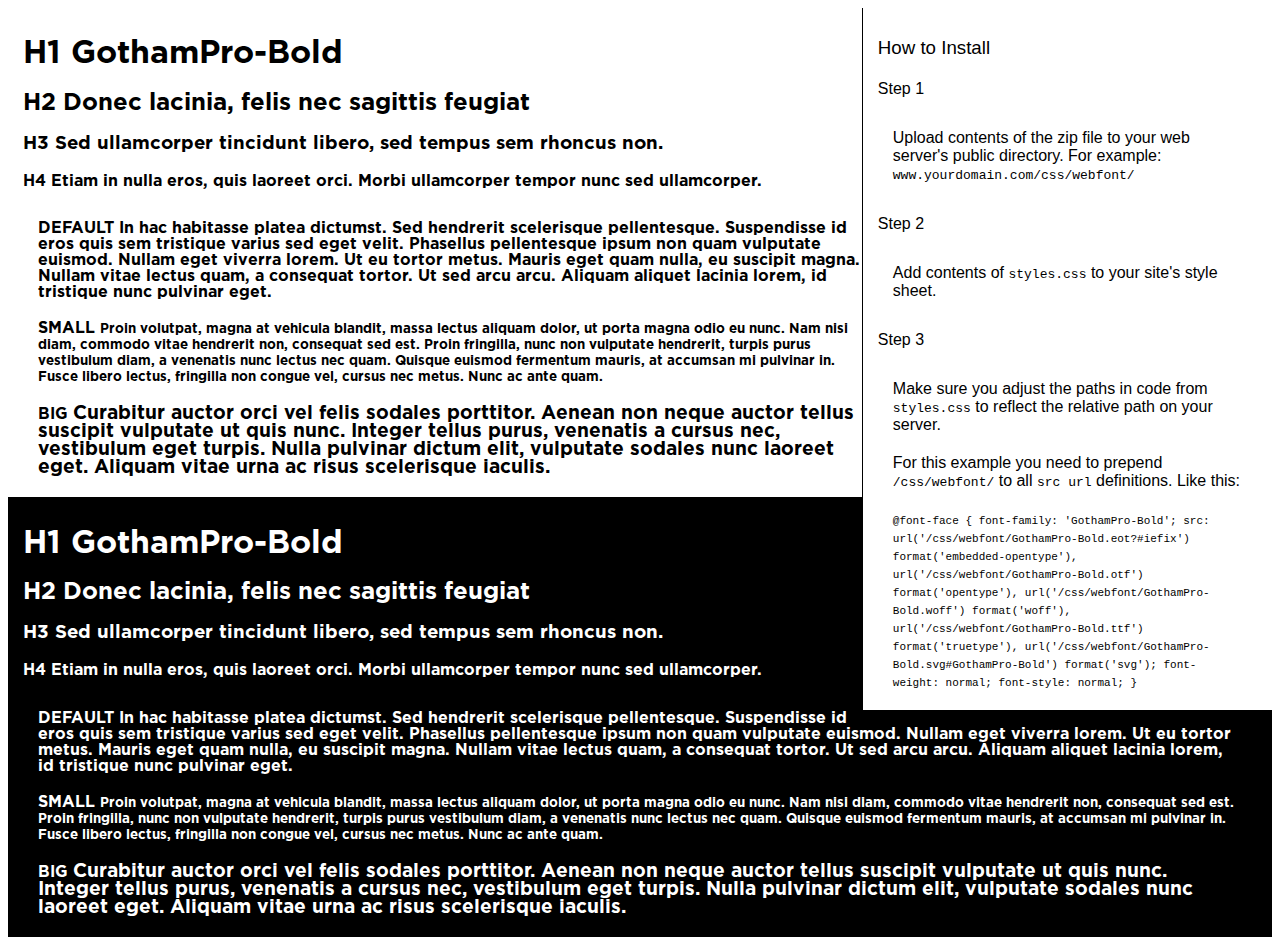
<file: fonts/GothamPro-Bold/preview.html>
<!DOCTYPE html>
<html>
<head>
<title>
GothamPro-Bold
 - Web font preview
</title>
<style type='text/css'>

@font-face {
  font-family: 'GothamPro-Bold';
  src: url('GothamPro-Bold.eot?#iefix') format('embedded-opentype'),  url('GothamPro-Bold.otf')  format('opentype'),
	     url('GothamPro-Bold.woff') format('woff'), url('GothamPro-Bold.ttf')  format('truetype'), url('GothamPro-Bold.svg#GothamPro-Bold') format('svg');
  font-weight: normal;
  font-style: normal;
}

body { font-family: 'GothamPro-Bold' !important; }
h1, h2, h3, h4 { font-weight: normal; }
.reg { color:black; background:white; }
.inverse { color:white; background:black; }
div { padding: 10px 15px; }
.right { background:white; width:30%; float: right; font-family: sans-serif; border: 1px solid black; border-width: 0 0 1px 1px;}
</style>
</head>
<body>
<div class='right'>
<h3>How to Install</h3>
<h4>Step 1</h4>
<div>
Upload contents of the zip file to your web server's public directory. For example:
<code>www.yourdomain.com/css/webfont/</code>
</div>
<h4>Step 2</h4>
<div>
Add contents of
<code>styles.css</code>
to your site's style sheet.
</div>
<h4>Step 3</h4>
<div>
Make sure you adjust the paths in code from
<code>styles.css</code>
to reflect the relative path on your server.
</div>
<div>
For this example you need to prepend
<code>/css/webfont/</code>
to all
<code>src url</code>
definitions. Like this:
</div>
<div>
<code style='font-size:11px;'>@font-face {
  font-family: 'GothamPro-Bold';
  src: url('/css/webfont/GothamPro-Bold.eot?#iefix') format('embedded-opentype'),  url('/css/webfont/GothamPro-Bold.otf')  format('opentype'),
	     url('/css/webfont/GothamPro-Bold.woff') format('woff'), url('/css/webfont/GothamPro-Bold.ttf')  format('truetype'), url('/css/webfont/GothamPro-Bold.svg#GothamPro-Bold') format('svg');
  font-weight: normal;
  font-style: normal;
}</code>
</div>
</div>
<div class='reg'>
<h1>
H1
GothamPro-Bold
</h1>
<h2>
H2
Donec lacinia, felis nec sagittis feugiat
</h2>
<h3>
H3
Sed ullamcorper tincidunt libero, sed tempus sem rhoncus non.
</h3>
<h4>
H4
Etiam in nulla eros, quis laoreet orci. Morbi ullamcorper tempor nunc sed ullamcorper.
</h4>
<div>
DEFAULT
In hac habitasse platea dictumst. Sed hendrerit scelerisque pellentesque. Suspendisse id eros quis sem tristique varius sed eget velit. Phasellus pellentesque ipsum non quam vulputate euismod. Nullam eget viverra lorem. Ut eu tortor metus. Mauris eget quam nulla, eu suscipit magna. Nullam vitae lectus quam, a consequat tortor. Ut sed arcu arcu. Aliquam aliquet lacinia lorem, id tristique nunc pulvinar eget.
</div>
<div>
SMALL
<small>
Proin volutpat, magna at vehicula blandit, massa lectus aliquam dolor, ut porta magna odio eu nunc. Nam nisi diam, commodo vitae hendrerit non, consequat sed est. Proin fringilla, nunc non vulputate hendrerit, turpis purus vestibulum diam, a venenatis nunc lectus nec quam. Quisque euismod fermentum mauris, at accumsan mi pulvinar in. Fusce libero lectus, fringilla non congue vel, cursus nec metus. Nunc ac ante quam.
</small>
</div>
<div>
BIG
<big>
Curabitur auctor orci vel felis sodales porttitor. Aenean non neque auctor tellus suscipit vulputate ut quis nunc. Integer tellus purus, venenatis a cursus nec, vestibulum eget turpis. Nulla pulvinar dictum elit, vulputate sodales nunc laoreet eget. Aliquam vitae urna ac risus scelerisque iaculis.
</big>
</div>

</div>
<div class='inverse'>
<h1>
H1
GothamPro-Bold
</h1>
<h2>
H2
Donec lacinia, felis nec sagittis feugiat
</h2>
<h3>
H3
Sed ullamcorper tincidunt libero, sed tempus sem rhoncus non.
</h3>
<h4>
H4
Etiam in nulla eros, quis laoreet orci. Morbi ullamcorper tempor nunc sed ullamcorper.
</h4>
<div>
DEFAULT
In hac habitasse platea dictumst. Sed hendrerit scelerisque pellentesque. Suspendisse id eros quis sem tristique varius sed eget velit. Phasellus pellentesque ipsum non quam vulputate euismod. Nullam eget viverra lorem. Ut eu tortor metus. Mauris eget quam nulla, eu suscipit magna. Nullam vitae lectus quam, a consequat tortor. Ut sed arcu arcu. Aliquam aliquet lacinia lorem, id tristique nunc pulvinar eget.
</div>
<div>
SMALL
<small>
Proin volutpat, magna at vehicula blandit, massa lectus aliquam dolor, ut porta magna odio eu nunc. Nam nisi diam, commodo vitae hendrerit non, consequat sed est. Proin fringilla, nunc non vulputate hendrerit, turpis purus vestibulum diam, a venenatis nunc lectus nec quam. Quisque euismod fermentum mauris, at accumsan mi pulvinar in. Fusce libero lectus, fringilla non congue vel, cursus nec metus. Nunc ac ante quam.
</small>
</div>
<div>
BIG
<big>
Curabitur auctor orci vel felis sodales porttitor. Aenean non neque auctor tellus suscipit vulputate ut quis nunc. Integer tellus purus, venenatis a cursus nec, vestibulum eget turpis. Nulla pulvinar dictum elit, vulputate sodales nunc laoreet eget. Aliquam vitae urna ac risus scelerisque iaculis.
</big>
</div>

</div>
</body>
</html>
</file>
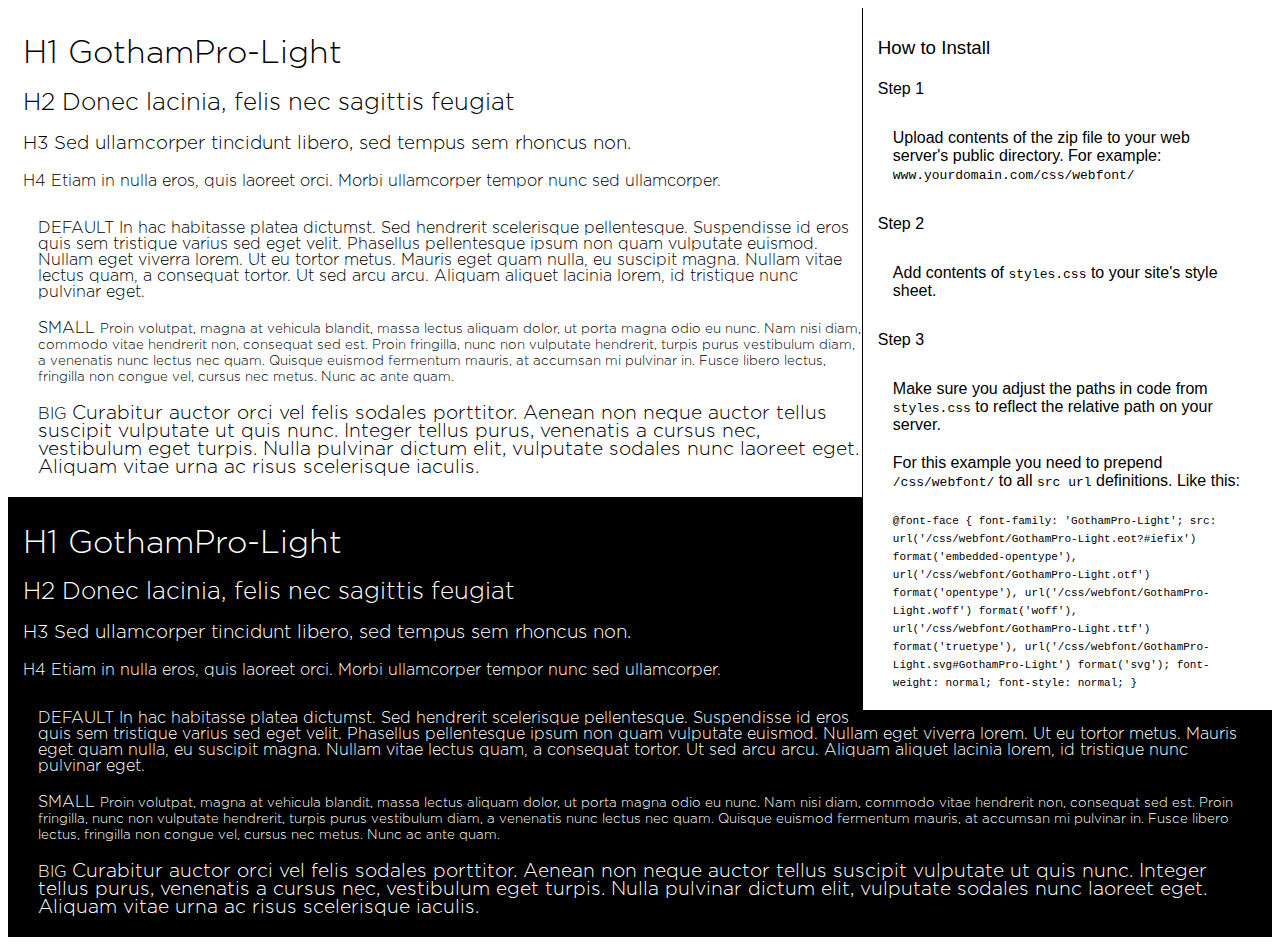
<file: fonts/GothamPro-Light/preview.html>
<!DOCTYPE html>
<html>
<head>
<title>
GothamPro-Light
 - Web font preview
</title>
<style type='text/css'>

@font-face {
  font-family: 'GothamPro-Light';
  src: url('GothamPro-Light.eot?#iefix') format('embedded-opentype'),  url('GothamPro-Light.otf')  format('opentype'),
	     url('GothamPro-Light.woff') format('woff'), url('GothamPro-Light.ttf')  format('truetype'), url('GothamPro-Light.svg#GothamPro-Light') format('svg');
  font-weight: normal;
  font-style: normal;
}

body { font-family: 'GothamPro-Light' !important; }
h1, h2, h3, h4 { font-weight: normal; }
.reg { color:black; background:white; }
.inverse { color:white; background:black; }
div { padding: 10px 15px; }
.right { background:white; width:30%; float: right; font-family: sans-serif; border: 1px solid black; border-width: 0 0 1px 1px;}
</style>
</head>
<body>
<div class='right'>
<h3>How to Install</h3>
<h4>Step 1</h4>
<div>
Upload contents of the zip file to your web server's public directory. For example:
<code>www.yourdomain.com/css/webfont/</code>
</div>
<h4>Step 2</h4>
<div>
Add contents of
<code>styles.css</code>
to your site's style sheet.
</div>
<h4>Step 3</h4>
<div>
Make sure you adjust the paths in code from
<code>styles.css</code>
to reflect the relative path on your server.
</div>
<div>
For this example you need to prepend
<code>/css/webfont/</code>
to all
<code>src url</code>
definitions. Like this:
</div>
<div>
<code style='font-size:11px;'>@font-face {
  font-family: 'GothamPro-Light';
  src: url('/css/webfont/GothamPro-Light.eot?#iefix') format('embedded-opentype'),  url('/css/webfont/GothamPro-Light.otf')  format('opentype'),
	     url('/css/webfont/GothamPro-Light.woff') format('woff'), url('/css/webfont/GothamPro-Light.ttf')  format('truetype'), url('/css/webfont/GothamPro-Light.svg#GothamPro-Light') format('svg');
  font-weight: normal;
  font-style: normal;
}</code>
</div>
</div>
<div class='reg'>
<h1>
H1
GothamPro-Light
</h1>
<h2>
H2
Donec lacinia, felis nec sagittis feugiat
</h2>
<h3>
H3
Sed ullamcorper tincidunt libero, sed tempus sem rhoncus non.
</h3>
<h4>
H4
Etiam in nulla eros, quis laoreet orci. Morbi ullamcorper tempor nunc sed ullamcorper.
</h4>
<div>
DEFAULT
In hac habitasse platea dictumst. Sed hendrerit scelerisque pellentesque. Suspendisse id eros quis sem tristique varius sed eget velit. Phasellus pellentesque ipsum non quam vulputate euismod. Nullam eget viverra lorem. Ut eu tortor metus. Mauris eget quam nulla, eu suscipit magna. Nullam vitae lectus quam, a consequat tortor. Ut sed arcu arcu. Aliquam aliquet lacinia lorem, id tristique nunc pulvinar eget.
</div>
<div>
SMALL
<small>
Proin volutpat, magna at vehicula blandit, massa lectus aliquam dolor, ut porta magna odio eu nunc. Nam nisi diam, commodo vitae hendrerit non, consequat sed est. Proin fringilla, nunc non vulputate hendrerit, turpis purus vestibulum diam, a venenatis nunc lectus nec quam. Quisque euismod fermentum mauris, at accumsan mi pulvinar in. Fusce libero lectus, fringilla non congue vel, cursus nec metus. Nunc ac ante quam.
</small>
</div>
<div>
BIG
<big>
Curabitur auctor orci vel felis sodales porttitor. Aenean non neque auctor tellus suscipit vulputate ut quis nunc. Integer tellus purus, venenatis a cursus nec, vestibulum eget turpis. Nulla pulvinar dictum elit, vulputate sodales nunc laoreet eget. Aliquam vitae urna ac risus scelerisque iaculis.
</big>
</div>

</div>
<div class='inverse'>
<h1>
H1
GothamPro-Light
</h1>
<h2>
H2
Donec lacinia, felis nec sagittis feugiat
</h2>
<h3>
H3
Sed ullamcorper tincidunt libero, sed tempus sem rhoncus non.
</h3>
<h4>
H4
Etiam in nulla eros, quis laoreet orci. Morbi ullamcorper tempor nunc sed ullamcorper.
</h4>
<div>
DEFAULT
In hac habitasse platea dictumst. Sed hendrerit scelerisque pellentesque. Suspendisse id eros quis sem tristique varius sed eget velit. Phasellus pellentesque ipsum non quam vulputate euismod. Nullam eget viverra lorem. Ut eu tortor metus. Mauris eget quam nulla, eu suscipit magna. Nullam vitae lectus quam, a consequat tortor. Ut sed arcu arcu. Aliquam aliquet lacinia lorem, id tristique nunc pulvinar eget.
</div>
<div>
SMALL
<small>
Proin volutpat, magna at vehicula blandit, massa lectus aliquam dolor, ut porta magna odio eu nunc. Nam nisi diam, commodo vitae hendrerit non, consequat sed est. Proin fringilla, nunc non vulputate hendrerit, turpis purus vestibulum diam, a venenatis nunc lectus nec quam. Quisque euismod fermentum mauris, at accumsan mi pulvinar in. Fusce libero lectus, fringilla non congue vel, cursus nec metus. Nunc ac ante quam.
</small>
</div>
<div>
BIG
<big>
Curabitur auctor orci vel felis sodales porttitor. Aenean non neque auctor tellus suscipit vulputate ut quis nunc. Integer tellus purus, venenatis a cursus nec, vestibulum eget turpis. Nulla pulvinar dictum elit, vulputate sodales nunc laoreet eget. Aliquam vitae urna ac risus scelerisque iaculis.
</big>
</div>

</div>
</body>
</html>
</file>
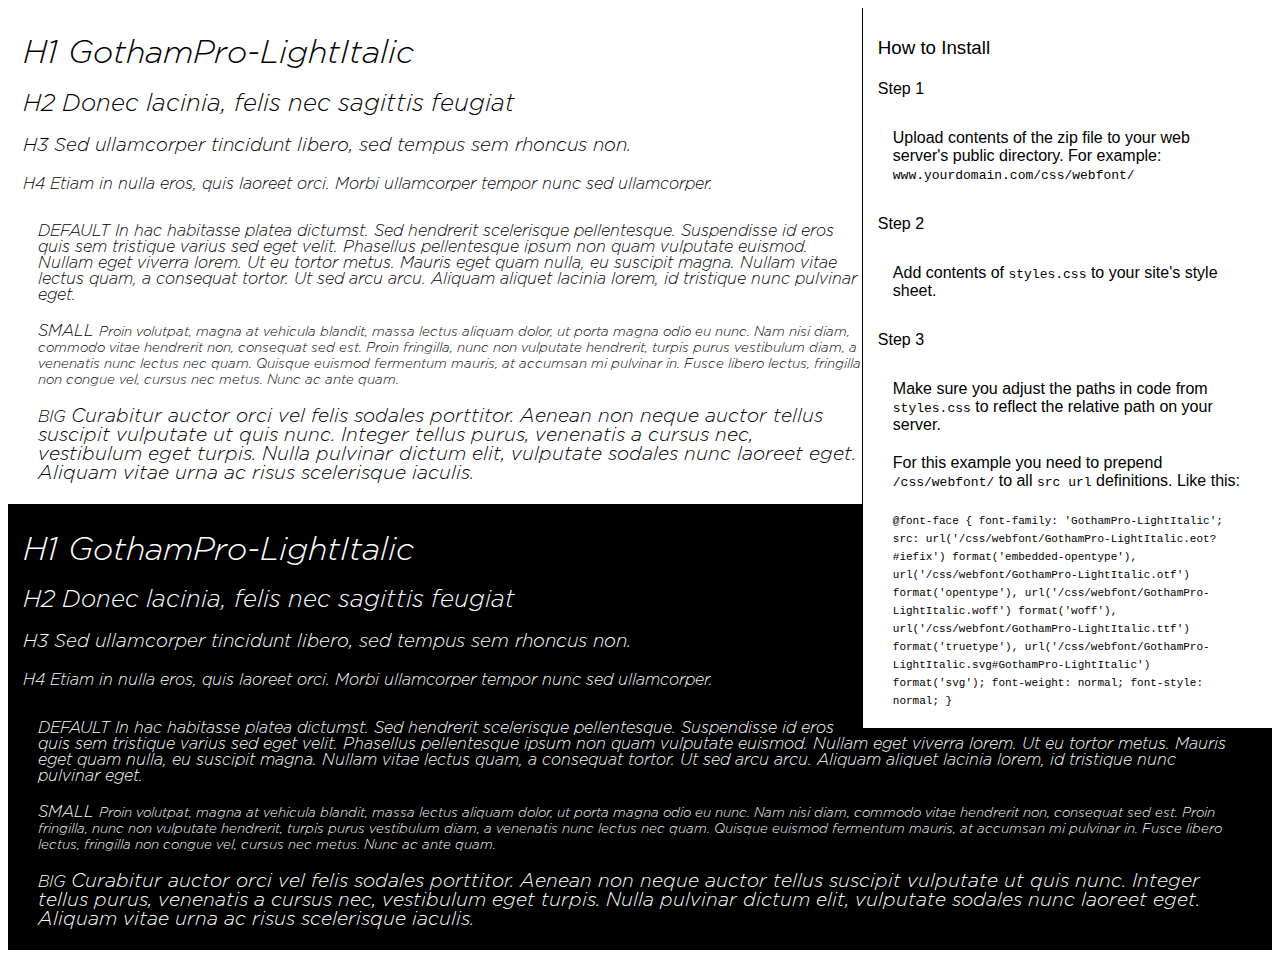
<file: fonts/GothamPro-LightItalic/preview.html>
<!DOCTYPE html>
<html>
<head>
<title>
GothamPro-LightItalic
 - Web font preview
</title>
<style type='text/css'>

@font-face {
  font-family: 'GothamPro-LightItalic';
  src: url('GothamPro-LightItalic.eot?#iefix') format('embedded-opentype'),  url('GothamPro-LightItalic.otf')  format('opentype'),
	     url('GothamPro-LightItalic.woff') format('woff'), url('GothamPro-LightItalic.ttf')  format('truetype'), url('GothamPro-LightItalic.svg#GothamPro-LightItalic') format('svg');
  font-weight: normal;
  font-style: normal;
}

body { font-family: 'GothamPro-LightItalic' !important; }
h1, h2, h3, h4 { font-weight: normal; }
.reg { color:black; background:white; }
.inverse { color:white; background:black; }
div { padding: 10px 15px; }
.right { background:white; width:30%; float: right; font-family: sans-serif; border: 1px solid black; border-width: 0 0 1px 1px;}
</style>
</head>
<body>
<div class='right'>
<h3>How to Install</h3>
<h4>Step 1</h4>
<div>
Upload contents of the zip file to your web server's public directory. For example:
<code>www.yourdomain.com/css/webfont/</code>
</div>
<h4>Step 2</h4>
<div>
Add contents of
<code>styles.css</code>
to your site's style sheet.
</div>
<h4>Step 3</h4>
<div>
Make sure you adjust the paths in code from
<code>styles.css</code>
to reflect the relative path on your server.
</div>
<div>
For this example you need to prepend
<code>/css/webfont/</code>
to all
<code>src url</code>
definitions. Like this:
</div>
<div>
<code style='font-size:11px;'>@font-face {
  font-family: 'GothamPro-LightItalic';
  src: url('/css/webfont/GothamPro-LightItalic.eot?#iefix') format('embedded-opentype'),  url('/css/webfont/GothamPro-LightItalic.otf')  format('opentype'),
	     url('/css/webfont/GothamPro-LightItalic.woff') format('woff'), url('/css/webfont/GothamPro-LightItalic.ttf')  format('truetype'), url('/css/webfont/GothamPro-LightItalic.svg#GothamPro-LightItalic') format('svg');
  font-weight: normal;
  font-style: normal;
}</code>
</div>
</div>
<div class='reg'>
<h1>
H1
GothamPro-LightItalic
</h1>
<h2>
H2
Donec lacinia, felis nec sagittis feugiat
</h2>
<h3>
H3
Sed ullamcorper tincidunt libero, sed tempus sem rhoncus non.
</h3>
<h4>
H4
Etiam in nulla eros, quis laoreet orci. Morbi ullamcorper tempor nunc sed ullamcorper.
</h4>
<div>
DEFAULT
In hac habitasse platea dictumst. Sed hendrerit scelerisque pellentesque. Suspendisse id eros quis sem tristique varius sed eget velit. Phasellus pellentesque ipsum non quam vulputate euismod. Nullam eget viverra lorem. Ut eu tortor metus. Mauris eget quam nulla, eu suscipit magna. Nullam vitae lectus quam, a consequat tortor. Ut sed arcu arcu. Aliquam aliquet lacinia lorem, id tristique nunc pulvinar eget.
</div>
<div>
SMALL
<small>
Proin volutpat, magna at vehicula blandit, massa lectus aliquam dolor, ut porta magna odio eu nunc. Nam nisi diam, commodo vitae hendrerit non, consequat sed est. Proin fringilla, nunc non vulputate hendrerit, turpis purus vestibulum diam, a venenatis nunc lectus nec quam. Quisque euismod fermentum mauris, at accumsan mi pulvinar in. Fusce libero lectus, fringilla non congue vel, cursus nec metus. Nunc ac ante quam.
</small>
</div>
<div>
BIG
<big>
Curabitur auctor orci vel felis sodales porttitor. Aenean non neque auctor tellus suscipit vulputate ut quis nunc. Integer tellus purus, venenatis a cursus nec, vestibulum eget turpis. Nulla pulvinar dictum elit, vulputate sodales nunc laoreet eget. Aliquam vitae urna ac risus scelerisque iaculis.
</big>
</div>

</div>
<div class='inverse'>
<h1>
H1
GothamPro-LightItalic
</h1>
<h2>
H2
Donec lacinia, felis nec sagittis feugiat
</h2>
<h3>
H3
Sed ullamcorper tincidunt libero, sed tempus sem rhoncus non.
</h3>
<h4>
H4
Etiam in nulla eros, quis laoreet orci. Morbi ullamcorper tempor nunc sed ullamcorper.
</h4>
<div>
DEFAULT
In hac habitasse platea dictumst. Sed hendrerit scelerisque pellentesque. Suspendisse id eros quis sem tristique varius sed eget velit. Phasellus pellentesque ipsum non quam vulputate euismod. Nullam eget viverra lorem. Ut eu tortor metus. Mauris eget quam nulla, eu suscipit magna. Nullam vitae lectus quam, a consequat tortor. Ut sed arcu arcu. Aliquam aliquet lacinia lorem, id tristique nunc pulvinar eget.
</div>
<div>
SMALL
<small>
Proin volutpat, magna at vehicula blandit, massa lectus aliquam dolor, ut porta magna odio eu nunc. Nam nisi diam, commodo vitae hendrerit non, consequat sed est. Proin fringilla, nunc non vulputate hendrerit, turpis purus vestibulum diam, a venenatis nunc lectus nec quam. Quisque euismod fermentum mauris, at accumsan mi pulvinar in. Fusce libero lectus, fringilla non congue vel, cursus nec metus. Nunc ac ante quam.
</small>
</div>
<div>
BIG
<big>
Curabitur auctor orci vel felis sodales porttitor. Aenean non neque auctor tellus suscipit vulputate ut quis nunc. Integer tellus purus, venenatis a cursus nec, vestibulum eget turpis. Nulla pulvinar dictum elit, vulputate sodales nunc laoreet eget. Aliquam vitae urna ac risus scelerisque iaculis.
</big>
</div>

</div>
</body>
</html>
</file>
